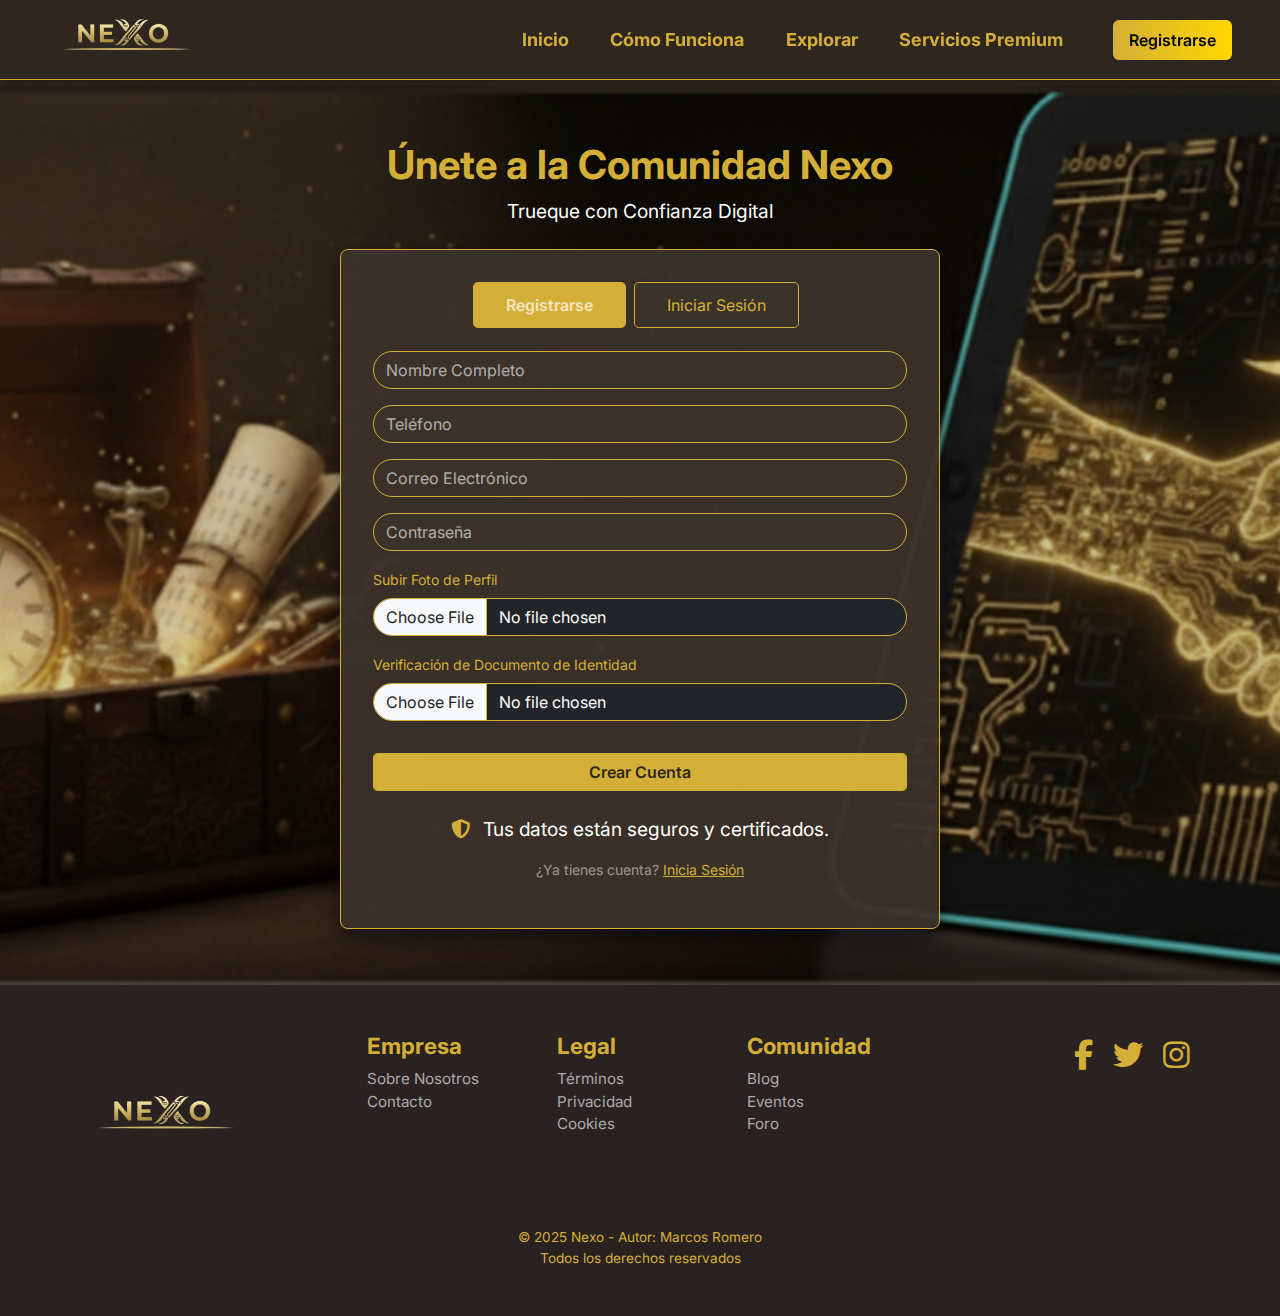
<file: login.html>
<!DOCTYPE html> 
<html lang="es">
<head>
  <meta charset="UTF-8">
  <meta name="viewport" content="width=device-width, initial-scale=1.0">
  <title>Nexo - Login</title>
  <!-- Bootstrap -->
  <link href="https://cdn.jsdelivr.net/npm/bootstrap@5.3.3/dist/css/bootstrap.min.css" rel="stylesheet">
  <!-- Font Awesome -->
  <link rel="stylesheet" href="https://cdnjs.cloudflare.com/ajax/libs/font-awesome/6.5.2/css/all.min.css">
  <link rel="stylesheet" href="css/login.css">
  <style>
    
  </style>
</head>
<body>
  
  <!-- Navegación -->
    <nav class="navbar navbar-expand-lg navbar-dark custom-navbar fixed-top">
        <div class="container-fluid px-5">
            <!-- Logo -->
            <a class="navbar-brand" href="#">
            <img src="img/LogoNexo-Photoroom.png" alt="NEXO Logo">
            </a>

            <!-- Botón responsive -->
            <button class="navbar-toggler" type="button" data-bs-toggle="collapse" data-bs-target="#navbarNav" 
                    aria-controls="navbarNav" aria-expanded="false" aria-label="Toggle navigation">
            <span class="navbar-toggler-icon"></span>
            </button>

            <!-- Links -->
            <div class="collapse navbar-collapse" id="navbarNav">
            <ul class="navbar-nav ms-auto mb-2 mb-lg-0 align-items-center">
                    <li class="nav-item"> <strong><a class="nav-link nav-link-custom" href="index.html">Inicio</a></strong></li>
                <li class="nav-item"><strong><a class="nav-link nav-link-custom" href="comoFunciona.html">Cómo Funciona</a></strong></li>
                <li class="nav-item"><strong><a class="nav-link nav-link-custom" href="explorar.html">Explorar</a></strong></li>
                <li class="nav-item"><strong><a class="nav-link nav-link-custom" href="servicios.html">Servicios Premium</a></strong></li>
                <li class="nav-item ms-lg-3 mt-2 mt-lg-0">
                <a id="auth-btn" class="btn-register nav-link px-3 py-2" href="login.html">Registrarse</a>
                </li>
            </ul>
            </div>
        </div>
    </nav>


<!-- HERO SECTION -->
<main class="hero-section">
  <div class="container text-center">

    <!-- Títulos fuera del form -->
    <h2 class="mb-2 text-gold">Únete a la Comunidad Nexo</h2>
    <p class="small mb-4 text-white">Trueque con Confianza Digital</p>

    <!-- Formulario -->
    <div class="form-card mx-auto">
      
      <!-- Tabs -->
      <ul class="nav nav-tabs justify-content-center" id="myTab">
        <li class="nav-item">
          <button class="nav-link active" id="register-tab" data-bs-toggle="tab" data-bs-target="#register">Registrarse</button>
        </li>
        <li class="nav-item">
          <button class="nav-link" id="login-tab" data-bs-toggle="tab" data-bs-target="#login">Iniciar Sesión</button>
        </li>
      </ul>

      <div class="tab-content" id="myTabContent">
        <!-- Register -->
        <div class="tab-pane fade show active" id="register">
          <form class="mt-4">
            <div class="mb-3">
              <input type="text" class="form-control rounded-pill" placeholder="Nombre Completo">
            </div>
            <div class="mb-3">
              <input type="tel" class="form-control rounded-pill" placeholder="Teléfono">
            </div>
            <div class="mb-3">
              <input type="email" class="form-control rounded-pill" placeholder="Correo Electrónico">
            </div>
            <div class="mb-3">
              <input type="password" class="form-control rounded-pill" placeholder="Contraseña">
            </div>

            <!-- Subir Foto -->
            <div class="mb-3 text-start">
              <label class="form-label text-gold small">Subir Foto de Perfil</label>
              <input type="file" class="form-control bg-dark text-white border-gold rounded-pill">
            </div>

            <!-- Documento de Identidad -->
            <div class="mb-3 text-start">
              <label class="form-label text-gold small">Verificación de Documento de Identidad</label>
              <input type="file" class="form-control bg-dark text-white border-gold rounded-pill">
            </div>

            <button class="btn btn-create w-100 mt-3" type="submit">Crear Cuenta</button>
          </form>
        </div>

        <!-- Login -->
        <div class="tab-pane fade" id="login">
          <form class="mt-4">
            <div class="mb-3">
              <input type="email" class="form-control rounded-pill" placeholder="Correo Electrónico">
            </div>
            <div class="mb-3">
              <input type="password" class="form-control rounded-pill" placeholder="Contraseña">
            </div>
            <button class="btn btn-create w-100 mt-3" type="submit">Iniciar Sesión</button>
          </form>
        </div>
      </div>

      <!-- Mensajes finales -->
      <p class="mt-4 small text-white">
        <i class="fas fa-shield-alt me-2" style="color: var(--gold);"></i>
        Tus datos están seguros y certificados.
      </p>
      <p class="small text-white-50">
        ¿Ya tienes cuenta? <a href="#" class="text-gold">Inicia Sesión</a>
      </p>
    </div>
  </div>
</main>






  <!-- Pie de página -->
    <footer class="footer py-5">
        <div class="container">
            <div class="row">
            <!-- Logo -->
            <div class="col-md-3 mb-4 mb-md-0">
                <a href="#">
                <img src="img/LogoNexo-Photoroom.png" alt="NEXO Logo" class="footer-logo">
                </a>
            </div>

            <!-- Empresa -->
            <div class="col-md-2 mb-4 mb-md-0">
                <h6 class="footer-title">Empresa</h6>
                <ul class="list-unstyled">
                <li><a href="#" class="footer-link">Sobre Nosotros</a></li>
                <li><a href="#" class="footer-link">Contacto</a></li>
                </ul>
            </div>

            <!-- Legal -->
            <div class="col-md-2 mb-4 mb-md-0">
                <h6 class="footer-title">Legal</h6>
                <ul class="list-unstyled">
                <li><a href="#" class="footer-link">Términos</a></li>
                <li><a href="#" class="footer-link">Privacidad</a></li>
                <li><a href="#" class="footer-link">Cookies</a></li>
                </ul>
            </div>

            <!-- Comunidad -->
            <div class="col-md-2 mb-4 mb-md-0">
                <h6 class="footer-title">Comunidad</h6>
                <ul class="list-unstyled">
                <li><a href="#" class="footer-link">Blog</a></li>
                <li><a href="#" class="footer-link">Eventos</a></li>
                <li><a href="#" class="footer-link">Foro</a></li>
                </ul>
            </div>

            <!-- Redes sociales -->
            <div class="col-md-3 text-md-end">
                <div class="social-icons">
                <a href="#"><i class="fa-brands fa-facebook-f"></i></a>
                <a href="#"><i class="fa-brands fa-twitter"></i></a>
                <a href="#"><i class="fa-brands fa-instagram"></i></a>
                </div>
            </div>
            </div>

            <!-- Línea © centrada -->
            <div class="row mt-4">
            <div class="col text-center">
                <p class="footer-copy mb-0">© 2025 Nexo - Autor: Marcos Romero<br>Todos los derechos reservados</p>
            </div>
            </div>
        </div>
    </footer>

  <!-- Bootstrap -->
  <script src="https://cdn.jsdelivr.net/npm/bootstrap@5.3.3/dist/js/bootstrap.bundle.min.js"></script>
  <script>
    document.addEventListener("DOMContentLoaded", () => {
  const registerForm = document.querySelector("#register form");
  const loginForm = document.querySelector("#login form");

  // ===== REGISTRO =====
  if (registerForm) {
    registerForm.addEventListener("submit", (e) => {
      e.preventDefault();

      const nombre = registerForm.querySelector('input[placeholder="Nombre Completo"]').value.trim();
      const telefono = registerForm.querySelector('input[placeholder="Teléfono"]').value.trim();
      const email = registerForm.querySelector('input[placeholder="Correo Electrónico"]').value.trim();
      const password = registerForm.querySelector('input[placeholder="Contraseña"]').value.trim();

      if (nombre && telefono && email && password) {
        // Guardar usuario en localStorage
        const user = { nombre, telefono, email, password };
        localStorage.setItem("user", JSON.stringify(user));

        alert("✅ Registro exitoso. Ahora puedes iniciar sesión.");
        // Cambiamos a la pestaña de login automáticamente
        const loginTab = document.querySelector("#login-tab");
        loginTab.click();
      } else {
        alert("⚠️ Por favor, completa todos los campos.");
      }
    });
  }

  // ===== LOGIN =====
  if (loginForm) {
    loginForm.addEventListener("submit", (e) => {
      e.preventDefault();

      const email = loginForm.querySelector('input[placeholder="Correo Electrónico"]').value.trim();
      const password = loginForm.querySelector('input[placeholder="Contraseña"]').value.trim();

      const savedUser = JSON.parse(localStorage.getItem("user"));

      if (savedUser && savedUser.email === email && savedUser.password === password) {
        localStorage.setItem("isLoggedIn", "true");
        alert("✅ Inicio de sesión exitoso");
        window.location.href = "HomePage.html";
      } else {
        alert("❌ Correo o contraseña incorrectos");
      }
    });
  }
});

  </script>

  <script src="js/logout.js"></script>


  
</body>
</html>
</file>
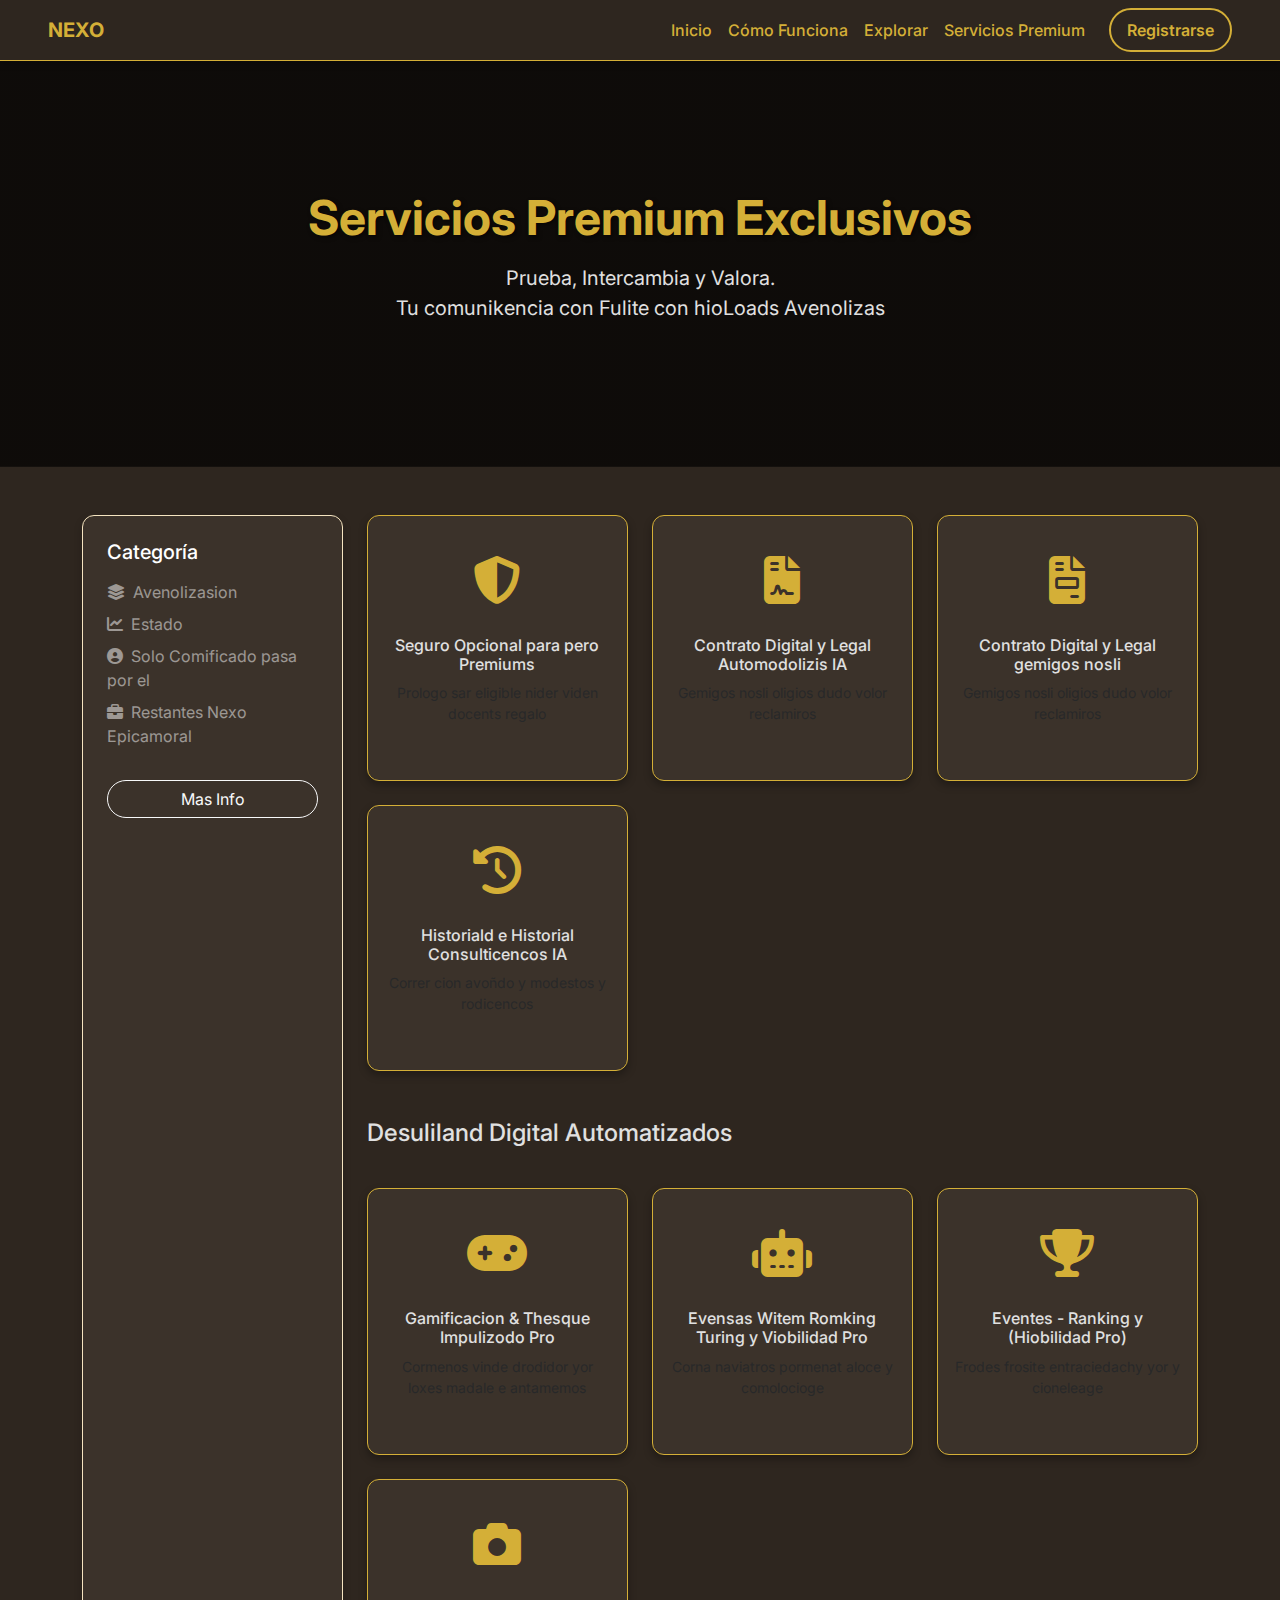
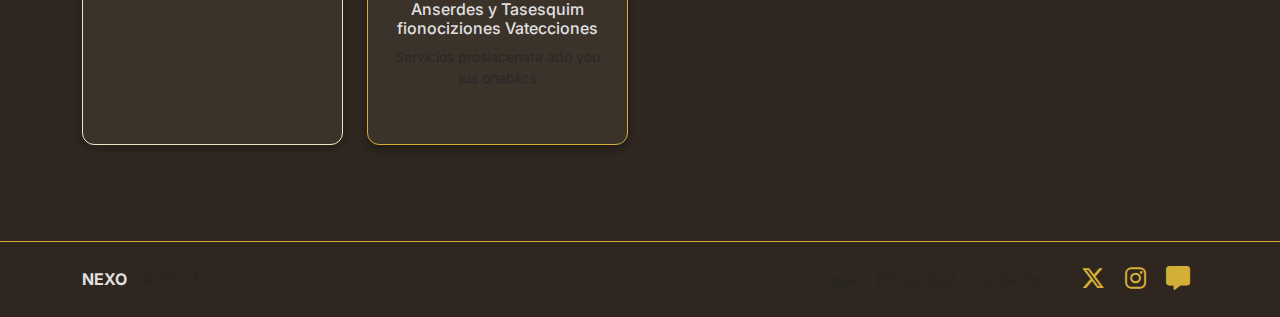
<file: servicios.html>
<!DOCTYPE html>
<html lang="es">
<head>
    <meta charset="UTF-8">
    <meta name="viewport" content="width=device-width, initial-scale=1.0">
    <title>Nexo - Recreación</title>
    <!-- Incluye Bootstrap CSS -->
    <link href="https://cdn.jsdelivr.net/npm/bootstrap@5.3.3/dist/css/bootstrap.min.css" rel="stylesheet">
    <!-- Incluye los iconos de Font Awesome -->
    <link rel="stylesheet" href="https://cdnjs.cloudflare.com/ajax/libs/font-awesome/6.5.2/css/all.min.css">
    <style>
        @import url('https://fonts.googleapis.com/css2?family=Inter:wght@400;500;600;700&display=swap');

        :root {
            --dark-brown: #2e261f;
            --light-brown: #3b322a;
            --gold: #d4af37;
            --light-gold: #f5e4c0;
            --off-white: #e0e0e0;
        }

        body {
            font-family: 'Inter', sans-serif;
            background-color: var(--dark-brown);
            color: var(--off-white);
        }

        .navbar {
            background-color: var(--dark-brown) !important;
            border-bottom: 1px solid var(--gold);
            box-shadow: 0 4px 6px rgba(0, 0, 0, 0.2);
        }

        .navbar-brand {
            color: var(--gold) !important;
            font-weight: 700;
        }

        .nav-link {
            color: var(--gold) !important;
            font-weight: 500;
            transition: color 0.3s ease;
        }

        .nav-link:hover {
            color: var(--light-gold) !important;
        }
        
        .btn-register {
            background-color: transparent !important;
            border: 2px solid var(--gold);
            color: var(--gold) !important;
            font-weight: 600;
            border-radius: 999px;
            padding: 0.5rem 1.5rem;
            transition: all 0.3s ease;
        }

        .btn-register:hover {
            background-color: var(--gold) !important;
            color: var(--dark-brown) !important;
        }

        .header-section {
            background-image: linear-gradient(rgba(0, 0, 0, 0.7), rgba(0, 0, 0, 0.7)), url('https://placehold.co/1920x800/2e261f/d4af37?text=Fondo+Principal') !important;
            background-position: center;
            background-size: cover;
            padding: 8rem 0;
            text-align: center;
        }

        .header-title {
            font-size: 3rem;
            font-weight: 700;
            color: var(--gold) !important;
            text-shadow: 2px 2px 4px rgba(0, 0, 0, 0.5);
        }

        .header-subtitle {
            font-size: 1.25rem;
            font-weight: 400;
            color: var(--off-white) !important;
        }

        .icon-card {
            background-color: var(--light-brown);
            border: 1px solid var(--gold);
            border-radius: 12px;
            padding: 2.5rem 1rem;
            text-align: center;
            transition: transform 0.3s ease, box-shadow 0.3s ease;
            box-shadow: 0 4px 8px rgba(0, 0, 0, 0.3);
            height: 100%;
        }

        .icon-card:hover {
            transform: translateY(-5px);
            box-shadow: 0 8px 16px rgba(0, 0, 0, 0.4);
        }

        .icon-card .icon-placeholder {
            font-size: 3rem;
            color: var(--gold);
            margin-bottom: 1rem;
        }

        .category-sidebar {
            background-color: var(--light-brown);
            border: 1px solid var(--light-gold);
            border-radius: 12px;
            padding: 1.5rem;
            height: 100%;
            box-shadow: 0 4px 8px rgba(0, 0, 0, 0.2);
        }
        
        .cta-section {
            background-color: var(--light-brown);
            border-top: 1px solid var(--gold);
            padding: 4rem 0;
            text-align: center;
        }
        
        .cta-title {
            font-size: 2.5rem;
            font-weight: 700;
            color: var(--gold);
        }

        .footer {
            background-color: var(--dark-brown);
            border-top: 1px solid var(--gold);
        }

        .footer .social-icons .fa-brands, .footer .social-icons .fa-solid {
            font-size: 1.5rem;
            color: var(--gold);
            transition: color 0.3s ease;
        }

        .footer .social-icons .fa-brands:hover, .footer .social-icons .fa-solid:hover {
            color: var(--light-gold);
        }
    </style>
</head>
<body>
    <nav class="navbar navbar-expand-lg">
        <div class="container-fluid px-5">
            <a class="navbar-brand" href="#">NEXO</a>
            <button class="navbar-toggler" type="button" data-bs-toggle="collapse" data-bs-target="#navbarNav" aria-controls="navbarNav" aria-expanded="false" aria-label="Toggle navigation">
                <span class="navbar-toggler-icon"></span>
            </button>
            <div class="collapse navbar-collapse" id="navbarNav">
                <ul class="navbar-nav ms-auto mb-2 mb-lg-0 align-items-center">
                    <li class="nav-item"> <strong><a class="nav-link nav-link-custom" href="index.html">Inicio</a></strong></li>
                    <li class="nav-item"><strong><a class="nav-link nav-link-custom" href="comoFunciona.html">Cómo Funciona</a></strong></li>
                    <li class="nav-item"><strong><a class="nav-link nav-link-custom" href="explorar.html">Explorar</a></strong></li>
                    <li class="nav-item"><strong><a class="nav-link nav-link-custom" href="servicios.html">Servicios Premium</a></strong></li>
                    <li class="nav-item ms-lg-3 mt-2 mt-lg-0">
                    <a  id="auth-btn"class="btn-register nav-link px-3 py-2" href="login.html">Registrarse</a>
                    </li>
                </ul>
            </div>
        </div>
    </nav>

    <header class="header-section">
        <div class="container text-center text-white">
            <h1 class="header-title">Servicios Premium Exclusivos</h1>
            <p class="header-subtitle mt-3">Prueba, Intercambia y Valora.<br>Tu comunikencia con Fulite con hioLoads Avenolizas</p>
        </div>
    </header>

    <main class="container py-5">
        <div class="row">
            <!-- Sidebar -->
            <div class="col-lg-3 mb-4 mb-lg-0">
                <div class="category-sidebar">
                    <h5 class="text-white">Categoría</h5>
                    <ul class="list-unstyled mt-3">
                        <li class="mb-2"><a href="#" class="text-decoration-none text-white-50"><i class="fas fa-layer-group me-2"></i>Avenolizasion</a></li>
                        <li class="mb-2"><a href="#" class="text-decoration-none text-white-50"><i class="fas fa-chart-line me-2"></i>Estado</a></li>
                        <li class="mb-2"><a href="#" class="text-decoration-none text-white-50"><i class="fas fa-user-circle me-2"></i>Solo Comificado pasa por el</a></li>
                        <li class="mb-2"><a href="#" class="text-decoration-none text-white-50"><i class="fas fa-briefcase me-2"></i>Restantes Nexo Epicamoral</a></li>
                    </ul>
                    <button class="btn btn-outline-light rounded-pill w-100 mt-3">Mas Info</button>
                </div>
            </div>

            <!-- Content Cards -->
            <div class="col-lg-9">
                <div class="row g-4">
                    <div class="col-md-6 col-lg-4">
                        <div class="icon-card">
                            <i class="fas fa-shield-alt icon-placeholder"></i>
                            <h6 class="mt-3">Seguro Opcional para pero Premiums</h6>
                            <p class="text-muted small">Prologo sar eligible nider viden docents regalo</p>
                        </div>
                    </div>
                    <div class="col-md-6 col-lg-4">
                        <div class="icon-card">
                            <i class="fas fa-file-contract icon-placeholder"></i>
                            <h6 class="mt-3">Contrato Digital y Legal Automodolizis IA</h6>
                            <p class="text-muted small">Gemigos nosli oligios dudo volor reclamiros</p>
                        </div>
                    </div>
                    <div class="col-md-6 col-lg-4">
                        <div class="icon-card">
                            <i class="fas fa-file-invoice icon-placeholder"></i>
                            <h6 class="mt-3">Contrato Digital y Legal gemigos nosli</h6>
                            <p class="text-muted small">Gemigos nosli oligios dudo volor reclamiros</p>
                        </div>
                    </div>
                    <div class="col-md-6 col-lg-4">
                        <div class="icon-card">
                            <i class="fas fa-history icon-placeholder"></i>
                            <h6 class="mt-3">Historiald e Historial Consulticencos IA</h6>
                            <p class="text-muted small">Correr cion avoñdo y modestos y rodicencos</p>
                        </div>
                    </div>
                </div>
                
                <h4 class="mt-5 text-gold">Desuliland Digital Automatizados</h4>
                
                <div class="row g-4 mt-3">
                    <div class="col-md-6 col-lg-4">
                        <div class="icon-card">
                            <i class="fas fa-gamepad icon-placeholder"></i>
                            <h6 class="mt-3">Gamificacion & Thesque Impulizodo Pro</h6>
                            <p class="text-muted small">Cormenos vinde drodidor yor loxes madale e antamemos</p>
                        </div>
                    </div>
                    <div class="col-md-6 col-lg-4">
                        <div class="icon-card">
                            <i class="fas fa-robot icon-placeholder"></i>
                            <h6 class="mt-3">Evensas Witem Romking Turing y Viobilidad Pro</h6>
                            <p class="text-muted small">Corna naviatros pormenat aloce y comolocioge</p>
                        </div>
                    </div>
                    <div class="col-md-6 col-lg-4">
                        <div class="icon-card">
                            <i class="fas fa-trophy icon-placeholder"></i>
                            <h6 class="mt-3">Eventes - Ranking y (Hiobilidad Pro)</h6>
                            <p class="text-muted small">Frodes frosite entraciedachy yor y cioneleage</p>
                        </div>
                    </div>
                    <div class="col-md-6 col-lg-4">
                        <div class="icon-card">
                            <i class="fas fa-camera icon-placeholder"></i>
                            <h6 class="mt-3">Anserdes y Tasesquim fionociziones Vatecciones</h6>
                            <p class="text-muted small">Servicios prosiacenata ado you jua onablics</p>
                        </div>
                    </div>
                </div>
            </div>
        </div>
    </main>

    <footer class="footer py-4 mt-5">
        <div class="container d-flex flex-column flex-md-row justify-content-between align-items-center">
            <div class="mb-3 mb-md-0">
                <span class="text-gold fw-bold me-2">NEXO</span>
                <span class="text-muted">&copy; 2024</span>
            </div>
            <div class="d-flex flex-column flex-md-row align-items-center">
                <div class="d-flex mb-2 mb-md-0">
                    <a href="#" class="text-muted text-decoration-none mx-2">Legal</a>
                    <a href="#" class="text-muted text-decoration-none mx-2">Privacidad</a>
                    <a href="#" class="text-muted text-decoration-none mx-2">Contacto</a>
                </div>
                <div class="social-icons ms-md-4 mt-2 mt-md-0">
                    <a href="#" class="mx-2"><i class="fa-brands fa-x-twitter"></i></a>
                    <a href="#" class="mx-2"><i class="fa-brands fa-instagram"></i></a>
                    <a href="#" class="mx-2"><i class="fa-solid fa-message"></i></a>
                </div>
            </div>
        </div>
    </footer>
    
    <!-- Incluye Bootstrap JS -->
    <script src="https://cdn.jsdelivr.net/npm/bootstrap@5.3.3/dist/js/bootstrap.bundle.min.js"></script>
</body>
</html>
</file>
<file: css/login.css>
@import url('https://fonts.googleapis.com/css2?family=Inter:wght@400;500;600;700&display=swap');

    /*-----------------------------------------------CONFIGURACION--------------------------------------------------*/

    :root {
        
      --dark-brown: #2e261f;
      --gold: #d4af37;
      --light-gold: #f5e4c0;
      --off-white: #e0e0e0;
      --card-background: #3b322a;
      --hero-overlay: 0.15;
      
    }

    body {
      font-family: 'Inter', sans-serif;
      background-color: var(--dark-brown);
      color: var(--off-white);
      padding-top: 85px; /* ajusta al alto real de tu navbar */
    }

    /*-----------------------------------------------NAV--------------------------------------------------*/

    .navbar {
            background-color: var(--dark-brown) !important;
            box-shadow: 0 4px 6px rgba(0, 0, 0, 0.2);
            border-bottom: 1px solid var(--gold);
            height: 80px; /* altura fija de la navbar */
            overflow: hidden; /* evita que algo se salga */
        }

        /* 🔧 En pantallas pequeñas la navbar debe crecer */
        @media (max-width: 992px) {
            .navbar {
                height: auto;       /* deja que se expanda */
                overflow: visible;  /* el acordeón ya no se recorta */
                padding: 0.5rem 1rem; /* agrega aire */
            }

            .navbar-brand img {
                max-height: 60px; /* el logo se ajusta */
                height: auto;
                width: auto;
            }
        }

        .nav-link-custom {
            font-size: 18px; /* cambia el tamaño a tu gusto */
            font-weight: bold; /* opcional */
        }


        .navbar-brand, .nav-link, .navbar-toggler-icon {
            color: var(--gold) !important;
        }

        .navbar-brand {
            font-weight: bold;
            font-size: 1.5rem;
            text-transform: uppercase;
        }

        .navbar-brand img {
            height: 160px;
            max-height: 100%; /* nunca será más alto que la navbar */
            width: auto;     /* mantiene proporción */
            
        }

        /* Ajuste en pantallas medianas */
        @media (max-width: 992px) {
            .navbar-brand img {
                height: 120px;
            }
        }

        /* Ajuste en pantallas pequeñas */
        @media (max-width: 768px) {
            .navbar-brand img {
                height: 80px;
            }
        }
        


        .nav-link.active, .nav-link:hover {
            color: var(--light-gold) !important;
        }

        .navbar-nav .nav-item:not(:last-child) {
            margin-right: 1.6rem;
        }

        /* 🔧 En móviles los items se apilan y deben centrarse */
        @media (max-width: 991px) {
        .navbar-nav {
            text-align: center; /* centra los textos */
        }

        .navbar-nav .nav-item {
            margin-right: 0 !important; /* elimina el margen horizontal */
            margin-bottom: 0.8rem;      /* añade un poco de espacio vertical */
        }

        .navbar-nav .nav-item:last-child {
            margin-bottom: 0; /* quita el extra al final */
        }
        }

        
        .btn-register {
            background: linear-gradient(90deg, #d4af37, #ffd700);; /* degradado */
            color: #000 !important;
            border-radius: 6px;
            padding: 0.5rem 1.5rem;
            font-weight: 600;
            transition: transform 0.2s ease, box-shadow 0.2s ease;
            border: none; /* ya no hace falta el borde */
        }

        .btn-register:hover {
            transform: translateY(-2px);
            box-shadow: 0 4px 12px rgba(255, 215, 0, 0.4);
        }



/*-----------------------------------------------FORM--------------------------------------------------*/
.hero-section {
  background: url('../img/fondoLogin.png') no-repeat center center / cover;
  background-size: cover;
  min-height: 100vh;
  display: flex;
  justify-content: center;
  align-items: center;
  position: relative;
}

.hero-section::before {
  content: "";
  position: absolute;
  inset: 0;
  background-color: rgba(0, 0, 0, var(--hero-overlay));
  pointer-events: none;
  z-index: 1;
  transition: background-color .18s ease;
}

.hero-section > .container {
  position: relative;
  z-index: 2;
}

.form-card {
  background-color: rgba(59, 50, 42, 0.95);
  border: 1px solid var(--gold);
  border-radius: 0.5rem; /* más cuadrado como la imagen */
  padding: 2rem;
  max-width: 600px; /* más ancho */
  width: 100%;
  box-shadow: 0 8px 20px rgba(0, 0, 0, 0.5);
}

/* Tabs */
.form-card .nav-tabs {
  border-bottom: none;
  margin-bottom: 1.5rem;
}

.form-card .nav-tabs .nav-link {
  color: var(--off-white);
  background-color: var(--card-background);
  border: 1px solid var(--gold);
  border-radius: 0.3rem; /* cuadrado */
  margin-right: 0.5rem;
  padding: 0.6rem 2rem;
  transition: all 0.3s ease;
}

.form-card .nav-tabs .nav-link.active {
  background-color: var(--gold);
  color: var(--dark-brown);
  font-weight: 600;
}

.form-card .nav-tabs .nav-link:hover {
  background-color: var(--gold);
  color: var(--dark-brown);
}



/* Inputs */
.form-control {
  background-color: var(--card-background);
  border: 1px solid var(--gold);
  color: var(--off-white);
}

.form-control::placeholder {
  color: var(--off-white);
  opacity: 0.7;
}

.border-gold {
  border: 1px solid var(--gold) !important;
}

.text-gold {
  color: var(--gold) !important;
}

/* Botón Crear */
.btn-create {
  background-color: var(--gold);
  border-color: var(--gold);
  color: var(--dark-brown);
  font-weight: 600;
  border-radius: 0.3rem; /* cuadrado */
  transition: all 0.3s ease;
}

.btn-create:hover {
  background-color: var(--light-gold);
  border-color: var(--light-gold);
  color: var(--dark-brown);
}

/* Título principal */
h2.text-gold {
  font-size: 2.5rem;     /* tamaño base en desktop */
  font-weight: bold;
}

/* Subtítulo */
p.text-white {
  font-size: 1.2rem;     /* tamaño base en desktop */
}

/* 📱 Ajuste para tablets y móviles */
@media (max-width: 992px) {
  h2.text-gold {
    font-size: 2rem;     /* más pequeño en tablet */
  }
  p.text-white {
    font-size: 1rem;
  }
}

@media (max-width: 576px) {
  h2.text-gold {
    font-size: 1.6rem;   /* aún más pequeño en móviles */
  }
  p.text-white {
    font-size: 0.9rem;
  }
}




    /*-----------------------------------------------FOOTER--------------------------------------------------*/

    .footer {
        background-color: #2a2220;
        color: #ccc;
        font-size: 0.9rem; /* tamaño base de texto */
    }

    /* Tamaño del logo independiente */
    .footer-logo {
        width: 160px;  /* puedes aumentar o reducir libremente */
        height: auto;  /* mantiene proporción */
        display: block; /* evita espacio raro debajo de la imagen */
    }

    /* Títulos del footer */
    .footer-title {
        font-size: 1.4rem; /* ajusta a gusto */
        font-weight: bold;
        margin-bottom: 0.5rem;
        color: #d4af37; /* dorado */
    }

    /* Enlaces */
    .footer-link {
        font-size: 0.95rem; /* ajusta a gusto */
        color: #aaa;
        text-decoration: none;
        transition: color 0.3s;
    }

    .footer-link:hover {
        color: #d4af37;
    }

    /* Íconos sociales */
    .social-icons a {
        display: inline-block;
        margin: 0 8px;
        color: #d4af37;
        font-size: 1.9rem; /* ajusta el tamaño de los íconos */
        transition: color 0.3s;
    }

    .social-icons a:hover {
        color: #fff;
    }

    /* Copyright */
    .footer-copy {
        font-size: 0.85rem; /* ajusta a gusto */
        color: #d4af37; /* dorado */
    }



        

    /* En móvil, ajusta alturas para mejor UX */
    @media (max-width: 768px) {
        .card-feature {
            max-height: 180px;
        }
        .card-feature.expanded {
            max-height: 350px;
        }
    }
</file>
